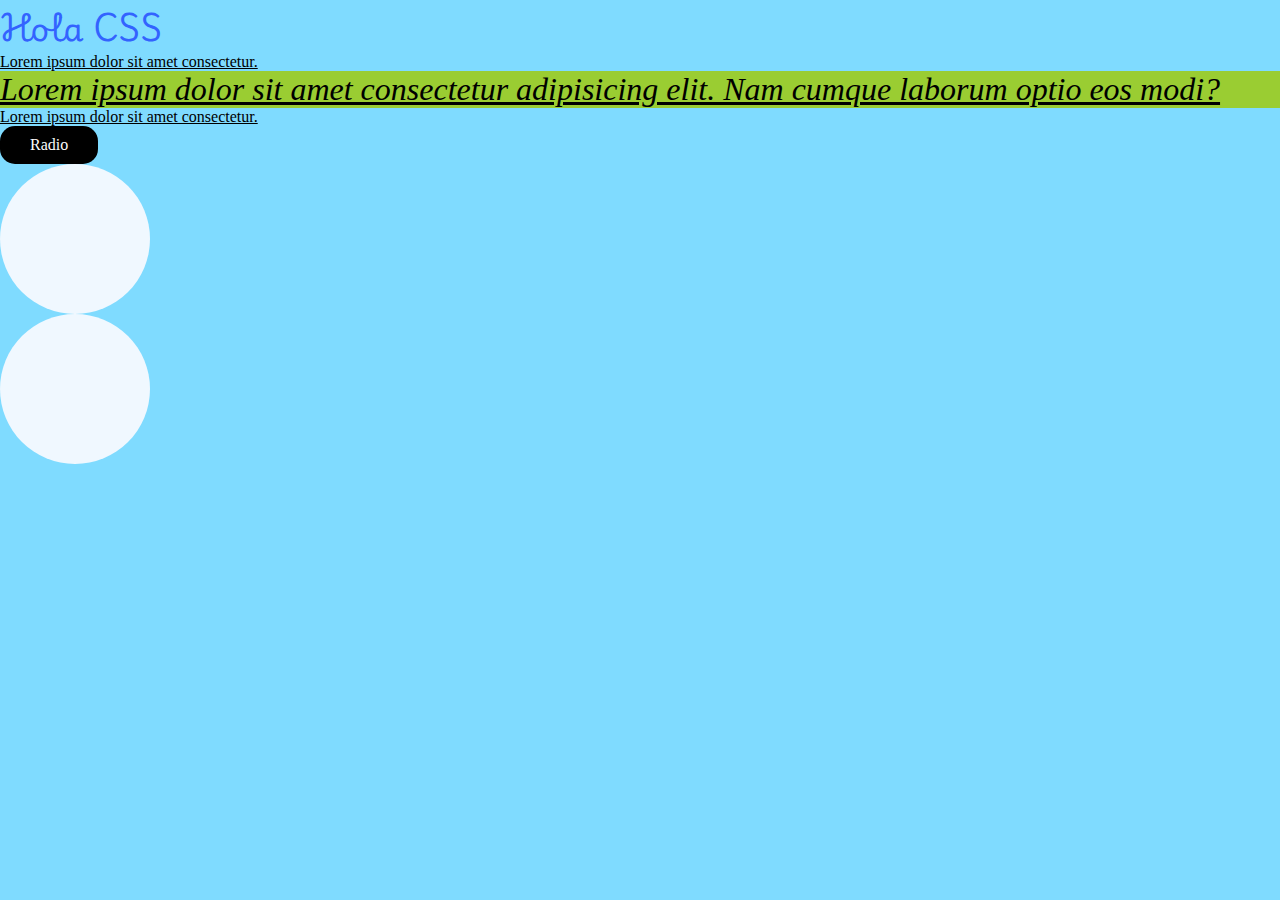
<file: 1-intro-css/index.html>
<!DOCTYPE html>
<html lang="en">
<head>
    <meta charset="UTF-8">
    <meta name="viewport" content="width=device-width, initial-scale=1.0">
    <link rel="preconnect" href="https://fonts.googleapis.com">
    <link rel="preconnect" href="https://fonts.gstatic.com" crossorigin>
    <link href="https://fonts.googleapis.com/css2?family=Playwrite+HR+Lijeva:wght@100..400&display=swap" rel="stylesheet">
    <title>Document</title>
    <link rel="stylesheet" href="style.css">
</head>
<body>
    <h1 id="tituloWeb">Hola CSS</h1>
    <p>Lorem ipsum dolor sit amet consectetur.</p>
    <p class="text-important">Lorem ipsum dolor sit amet consectetur adipisicing elit. Nam cumque laborum optio eos modi?</p>
    <p>Lorem ipsum dolor sit amet consectetur.</p>
    <a href="https://www.jango.com">Radio</a>

<div class="ball"></div>
<div class="ball"></div>


</body>
</html>
</file>
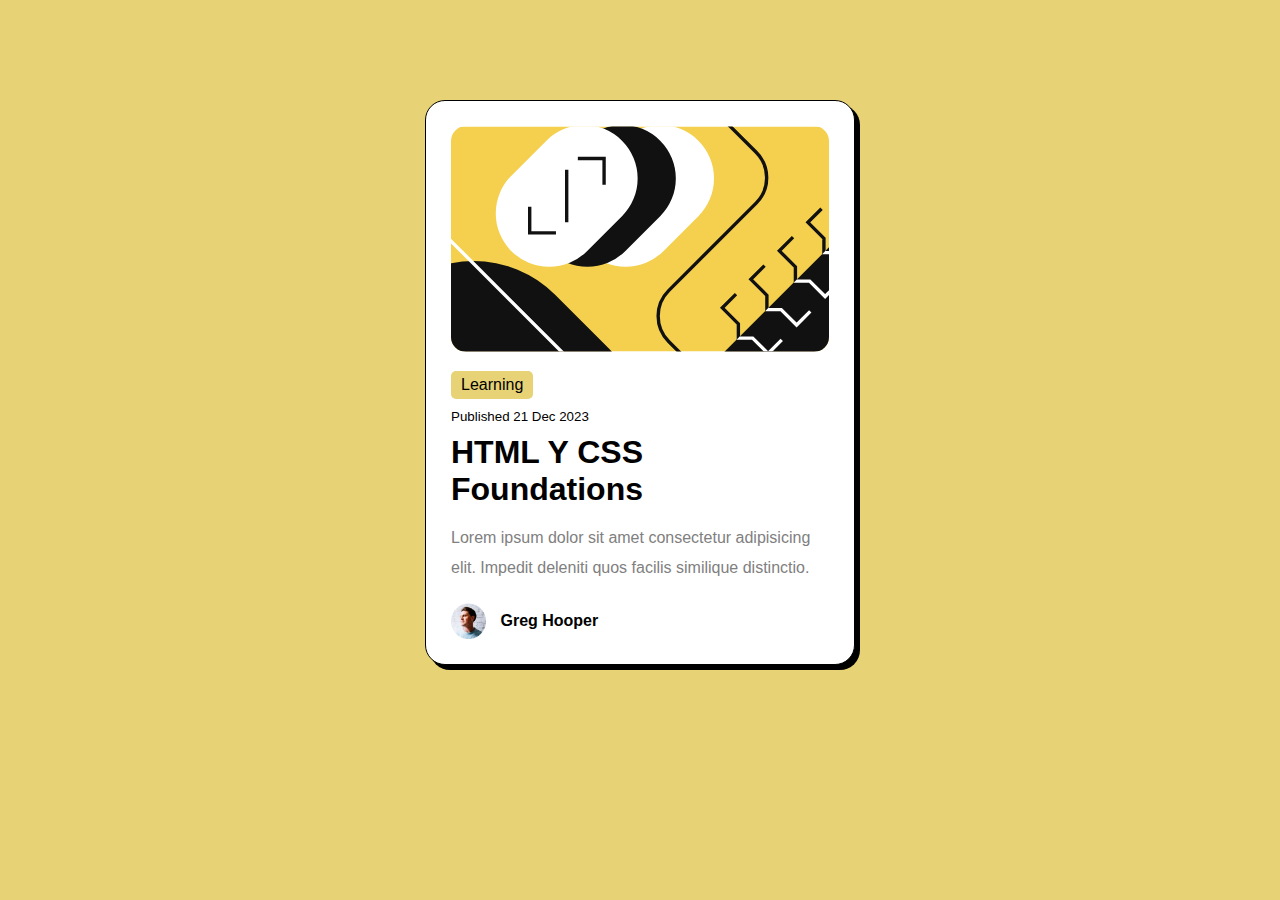
<file: 2-box-model/index.html>
<!DOCTYPE html>
<html lang="en">
<head>
    <meta charset="UTF-8">
    <meta name="viewport" content="width=device-width, initial-scale=1.0">
    <title>Document</title>
    <link rel="stylesheet" href="style.css">
</head>
<body>
    
<div class="card">
    <img src="./assets/imagen1.svg" alt="">
    <span>Learning</span>
    <br>
    <small>Published 21 Dec 2023</small>
    <h1>HTML Y CSS Foundations</h1>
    <p>Lorem ipsum dolor sit amet consectetur adipisicing elit. Impedit deleniti quos facilis similique distinctio.</p>
    <div class="user-info-box">
        <img src="./assets/imagen2.webp" alt="" width="35px">
        <p>Greg Hooper</p>
    </div>




</div>







</body>
</html>
</file>
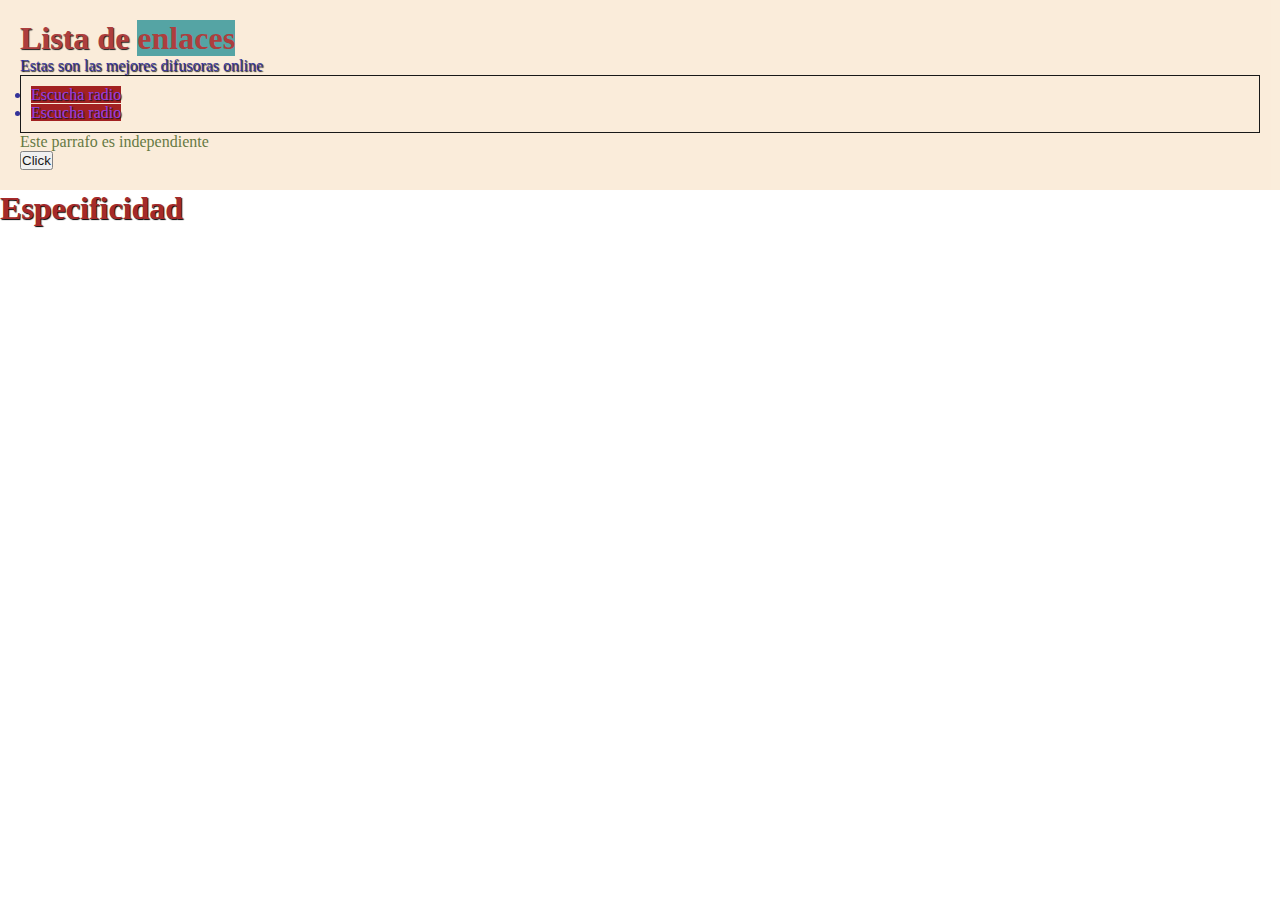
<file: 3-herencia/index.html>
<!DOCTYPE html>
<html lang="en">
<head>
    <meta charset="UTF-8">
    <meta name="viewport" content="width=device-width, initial-scale=1.0">
    <title>Herencia CSS</title>
    <link rel="stylesheet" href="style.css">
    <style>
        .container{
            background-color: antiquewhite;
            padding: 20px;
            opacity: .9;
        }
    </style>
</head>
<body>

    <div class="container">
        <h1>Lista de <span>enlaces</span></h1>
        <p>Estas son las mejores difusoras online</p>
        <ul style="padding: 10px; border: 1px solid black;">
            <li>
                <a href="">Escucha radio</a>
            </li>
            <li>
                <a href="">Escucha radio</a>
            </li>
        </ul>
        <p class="diferente">Este parrafo es independiente<p>
        <button>Click</button>
    </div>
    
    <h1 id="red" class="blue">Especificidad</h1>
</body>
</html>
</file>
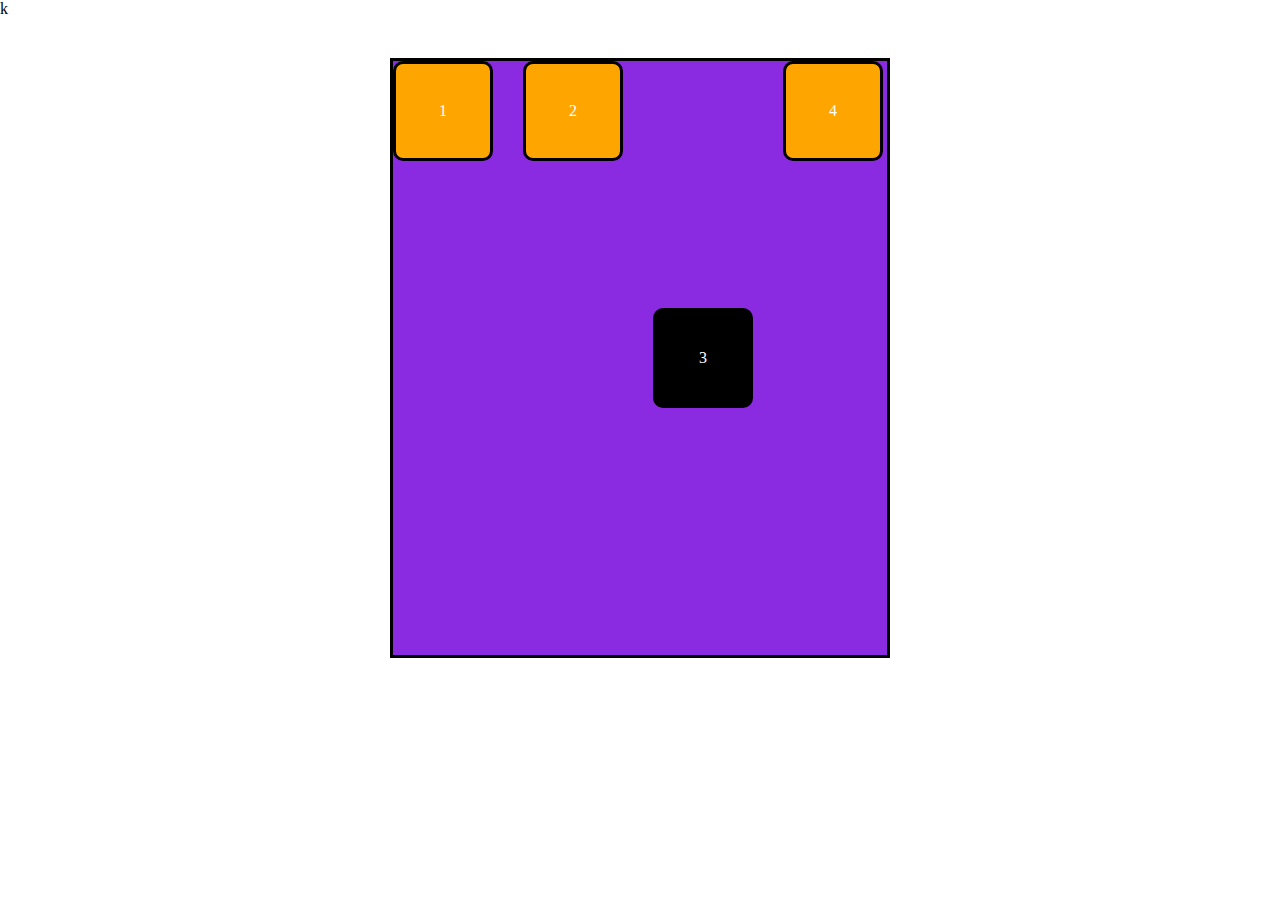
<file: 4-flexbox/index.html>
<!DOCTYPE html>
<html lang="en">
<head>
    <meta charset="UTF-8">
    <meta name="viewport" content="width=device-width, initial-scale=1.0">
    <title>Flexbox</title>
    <link rel="stylesheet" href="style.css">k
</head>
<body>
    
    <div class="container">
<div class="ball">1</div>
<div class="ball">2</div>
<div class="ball tres">3</div>
<div class="ball">4</div>
    </div>




</body>
</html>
</file>
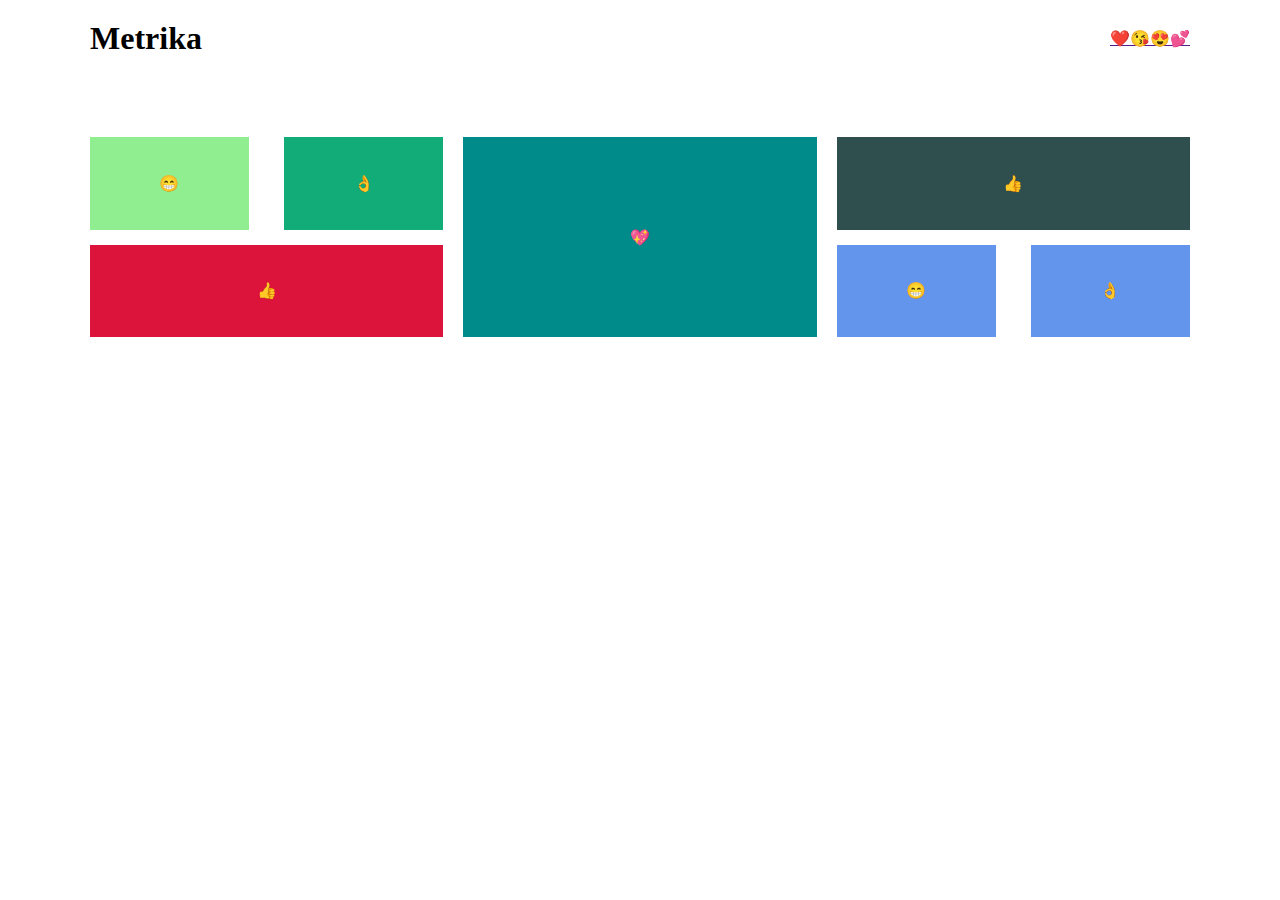
<file: 5-metrica/index.html>
<!DOCTYPE html>
<html lang="en">
<head>
    <meta charset="UTF-8">
    <meta name="viewport" content="width=device-width, initial-scale=1.0">
    <title>Document</title>
    <link rel="stylesheet" href="./style.css">
</head>
<body>
    

<header>
    <div class="container-header">
    <h1>Metrika</h1>
        <nav>
        <ul>
            <li><a href="">❤️</a></li>
       
            <li><a href="">😘</a></li>
       
            <li><a href="">😍</a></li>
       
            <li><a href="">💕</a></li>
        </ul>
        </nav>
    </div>
</header>

<section>
<div class="container-content">

<div class="card">
        <div class="card-box-50 green">😁</div>
        <div class="card-box-50 lemon-green">👌</div>
        <div class="card-box-100 tomato">👍</div>
</div>  

<div class="card middle">
        <p>💖</p>
</div>

<div class="card">
        <div class="card-box-100">👍</div>
        <div class="card-box-50">😁</div>
        <div class="card-box-50">👌</div>
</div>

</div>
</section>






</body>
</html>
</file>
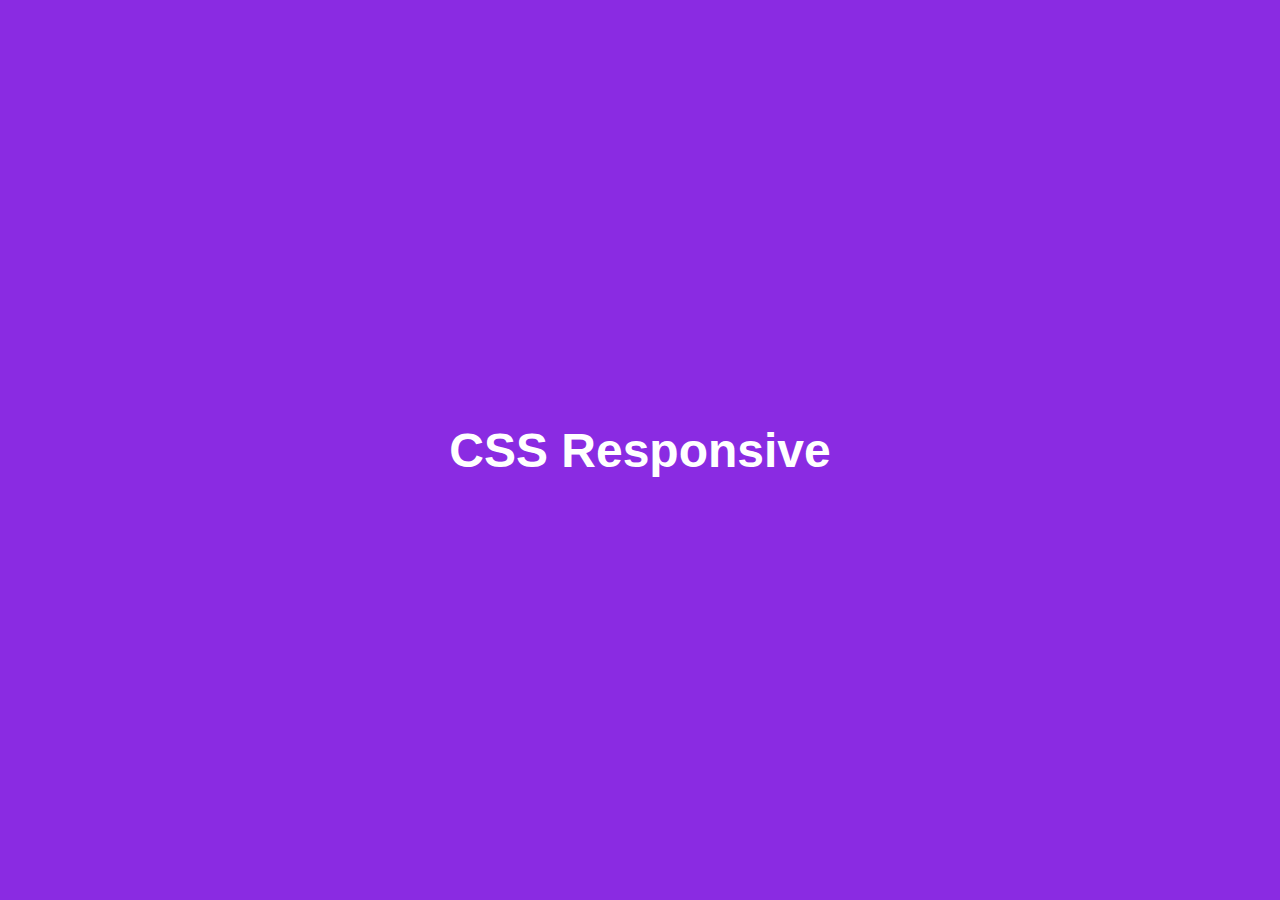
<file: 7-responsive/index.html>
<!DOCTYPE html>
<html lang="en">
<head>
    <meta charset="UTF-8">
    <meta name="viewport" content="width=device-width, initial-scale=1.0">
    <title>Responsive</title>
    <link rel="stylesheet" href="./style.css">
</head>
<body>
    

<div class="contenedor">
               <h1>CSS Responsive</h1>
</div>

</body>
</html>
</file>
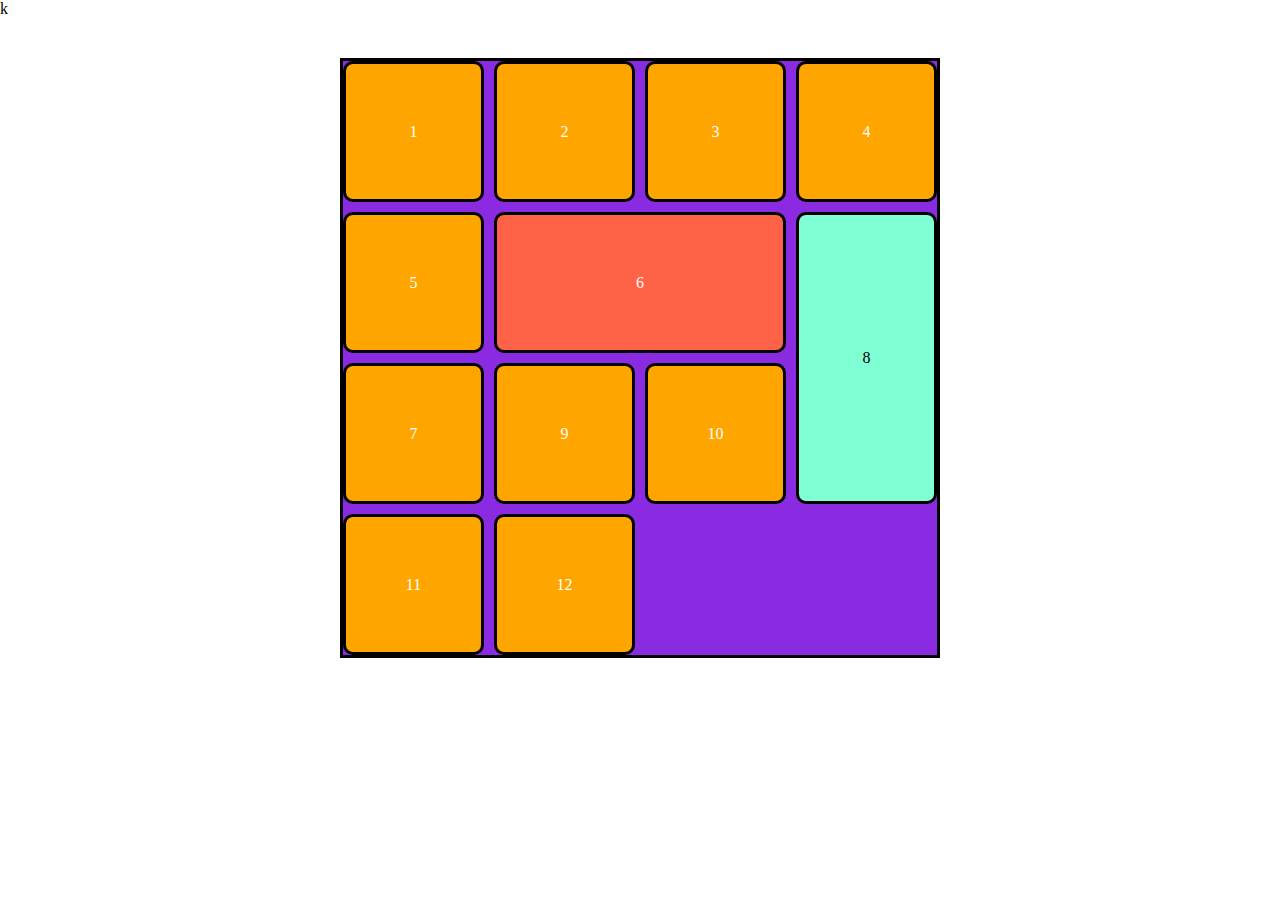
<file: 8-grid/index.html>
<!DOCTYPE html>
<html lang="en">
<head>
    <meta charset="UTF-8">
    <meta name="viewport" content="width=device-width, initial-scale=1.0">
    <title>Grid</title>
    <link rel="stylesheet" href="./style.css">k
</head>
<body>
    
    <div class="container">
<div class="ball">1</div>
<div class="ball">2</div>
<div class="ball tres">3</div>
<div class="ball">4</div>
<div class="ball">5</div>
<div class="ball tomato">6</div>
<div class="ball tres">7</div>
<div class="ball celeste">8</div>
<div class="ball">9</div>
<div class="ball">10</div>
<div class="ball tres">11</div>
<div class="ball">12</div>
    </div>




</body>
</html>
</file>
<file: 1-intro-css/style.css>
body{
background-color: rgb(127, 219, 255);
}

h1{
color: rgb(51, 99, 255);
}

p{
    text-decoration: underline;
}

a{
    text-decoration: none;
    background-color:black;
    color: rgb(252, 252, 252);
    display: inline-block;
    padding: 10px 30px;
    border-radius: 15px;
}

.ball{
    width: 150px;
    height: 150px;
    border-radius: 100%;
    background-color: aliceblue;
    border: 3px;
}

.text-important{
font-size: 2rem;
background-color: yellowgreen;
font-style: oblique;
}

#tituloWeb{
    font-family: "Playwrite HR Lijeva", cursive;
 
    
}

*{
    margin: 0;
    padding: 0;
    text-decoration: none;
    box-sizing: border-box;
}
</file>
<file: 2-box-model/style.css>
*{
    margin: 0;
    padding: 0;
    box-sizing: border-box;
    font-family: sans-serif;
}

body{
    background-color: rgb(231, 210, 117);
}


.card{
    background-color: white !important;
    margin: 100px auto;
    width: 430px;
    padding: 25px;
    border-radius: 20px;
    border: 1px solid black;
    box-shadow: 5px 5px 0px  black;
}

.card span{
    display: inline-block;
    background-color: rgb(231, 210, 117);  
    padding: 5px 10px; 
    border-radius: 5px;
}

.card small{
    display: inline-block;
    margin: 10px 0;
}

.card > img{
    width: 100%;
    border-radius: 15px;
    margin-bottom: 15px;
}

.card > p{
    color: gray;
    margin-top: 15px;
    line-height: 30px;
}

.user-info-box{
    margin-top: 20px;
}

.user-info-box img{
    display: inline-block;
    vertical-align: middle;
    margin-right: 10px;
}

.user-info-box p{
    display: inline-block;
    vertical-align: middle;
    font-weight: bold;
}
</file>
<file: 3-herencia/style.css>
*{
     margin: 0;
     padding: 0;
     box-sizing: border-box;
}

body{
     color: rgb(30, 28, 143);
     text-shadow: 1px 1px 1px black;
}

a{
    text-decoration: none;
    color: inherit;
    background-color: rgb(127, 202, 236);
}

.diferente{
    text-shadow: none;
    color: darkolivegreen;
}

h1 span{
    background-color: rgb(67, 155, 155);
    text-shadow: none;
}


a{
    color: blueviolet;
    background-color: rgb(153, 9, 9);
}

/* Ejemplo de especificidad */


.blue{
    color: aqua;
}

#red{
    color: darkmagenta;
}

h1{
    color: brown !important;
}
</file>
<file: 4-flexbox/style.css>
*{
    margin: 0;
    padding: 0;
    box-sizing: border-box;
}

/* padre */
.container{
    display:flex;
    flex-direction:row;
    justify-content: flex-start;
/*     align-items: stretch; */ 
    flex-wrap: wrap;
/*     align-content: stretch; */
    gap: 30px;


    width: 500px;
    height: 600px;
    background-color: blueviolet;
    border: 3px solid black;
    margin: 40px auto;
}


/* hijo */
.ball{
display: flex;
justify-content: center;
align-items: center;
width: 100px;
height: 100px;
background-color: orange;
border-radius: 10px;
border: 3px solid black;
color: white;
}


/* bolita numero tres */
.tres{
    background-color: black;
    align-self: center;
}
</file>
<file: 5-metrica/style.css>
*{
    margin: 0;
    padding: 0;
    box-sizing: border-box;
    list-style: none;
}



header{
 /*    background-color: antiquewhite; */
 padding: 20px 0;
}

.container-header{
    display: flex;
    justify-content: space-between;
    align-items: center;
    max-width: 1100px;
    margin: auto;
}



nav ul{
    display: flex;
}

section{
margin-top: 60px;
/* background-color: green; */
}

.container-content{
    display: flex;
    gap: 20px;


    max-width: 1100px;
/*     background-color: brown;
 */    margin: auto;
}

.card{
    display: flex;
    flex-wrap: wrap;
    gap: 15px;
    justify-content: space-between;


    height: 200px;
/*     background-color: chartreuse;
 */    flex: 1;
}

.card-box-50{
    display: flex;
    justify-content: center;
    align-items: center;
     background-color: cornflowerblue;
     width: 45%;

}

.card-box-100{
    display: flex;
    justify-content: center;
    align-items: center;
    background-color: darkslategrey;
    width: 100%;
}

.middle{
    display: flex;
    justify-content: center;
    align-items: center;
    background-color: darkcyan;
}

.green{
    background-color: lightgreen;}
.lemon-green{
    background-color: rgb(18, 172, 120);}
.tomato{background-color: crimson;}
</file>
<file: 7-responsive/style.css>
/* ESTILOS GENERALES */

*{
    margin: 0;
    padding: 0;
    box-sizing: border-box;
    font-family: sans-serif;
}


/* ESTILOS GENERALES */

.contenedor{
    display: flex;
    justify-content: center;
    align-items: center;

    width: 100vw;
    height: 100vh;
    background-color: blueviolet;
    color: white;
}

.contenedor h1{font-size: 3rem!important;}


/* PRIMER BREAKPOINT */

@media screen and (max-width: 900px){
    .contenedor{
        background-color: tomato;
    }
    .contenedor h1{
        font-size: 5rem!important;
        text-decoration: line-through;
    }
}

/* SEGUNDO BREAKPOINT */
@media  screen and (max-width: 468px){
    .contenedor{
        background-color: darkslategray;
    }
    .contenedor h1{
        font-size: 2rem!important;
        text-decoration: underline;
        background-color: yellowgreen;
        color: 232323;
    }
}
</file>
<file: 8-grid/style.css>
*{
    margin: 0;
    padding: 0;
    box-sizing: border-box;
}
/* Padre */
.container{
    display: grid;
    grid-template-columns: repeat(4, 1fr);
/*     grid-template-rows: repeat(4, fr); */
    gap: 10px;




    width: 600px;
    height: 600px;
    background-color: blueviolet;
    border: 3px solid black;
    margin: 40px auto;
}
/* Hijo */
.ball{
    display: flex;
    justify-content: center;
    align-items: center;
/*     width: 100px;
    height: 100px;  */
    background-color: orange;
    border-radius: 10px;
    border: 3px solid black;
    color: white;
}

.tomato{background-color:tomato;
    grid-column-start: 2;
    grid-column-end: 4;
    grid-row-start: 2;
    grid-row-end: 3;}

.celeste{background-color: aquamarine;
color: black;
/* grid-column-start: 4;
grid-column-end: 5; */
grid-column: 4/5;
/* grid-row-start: 2;
grid-row-end: 4; */
grid-row: 2/4;}
</file>
